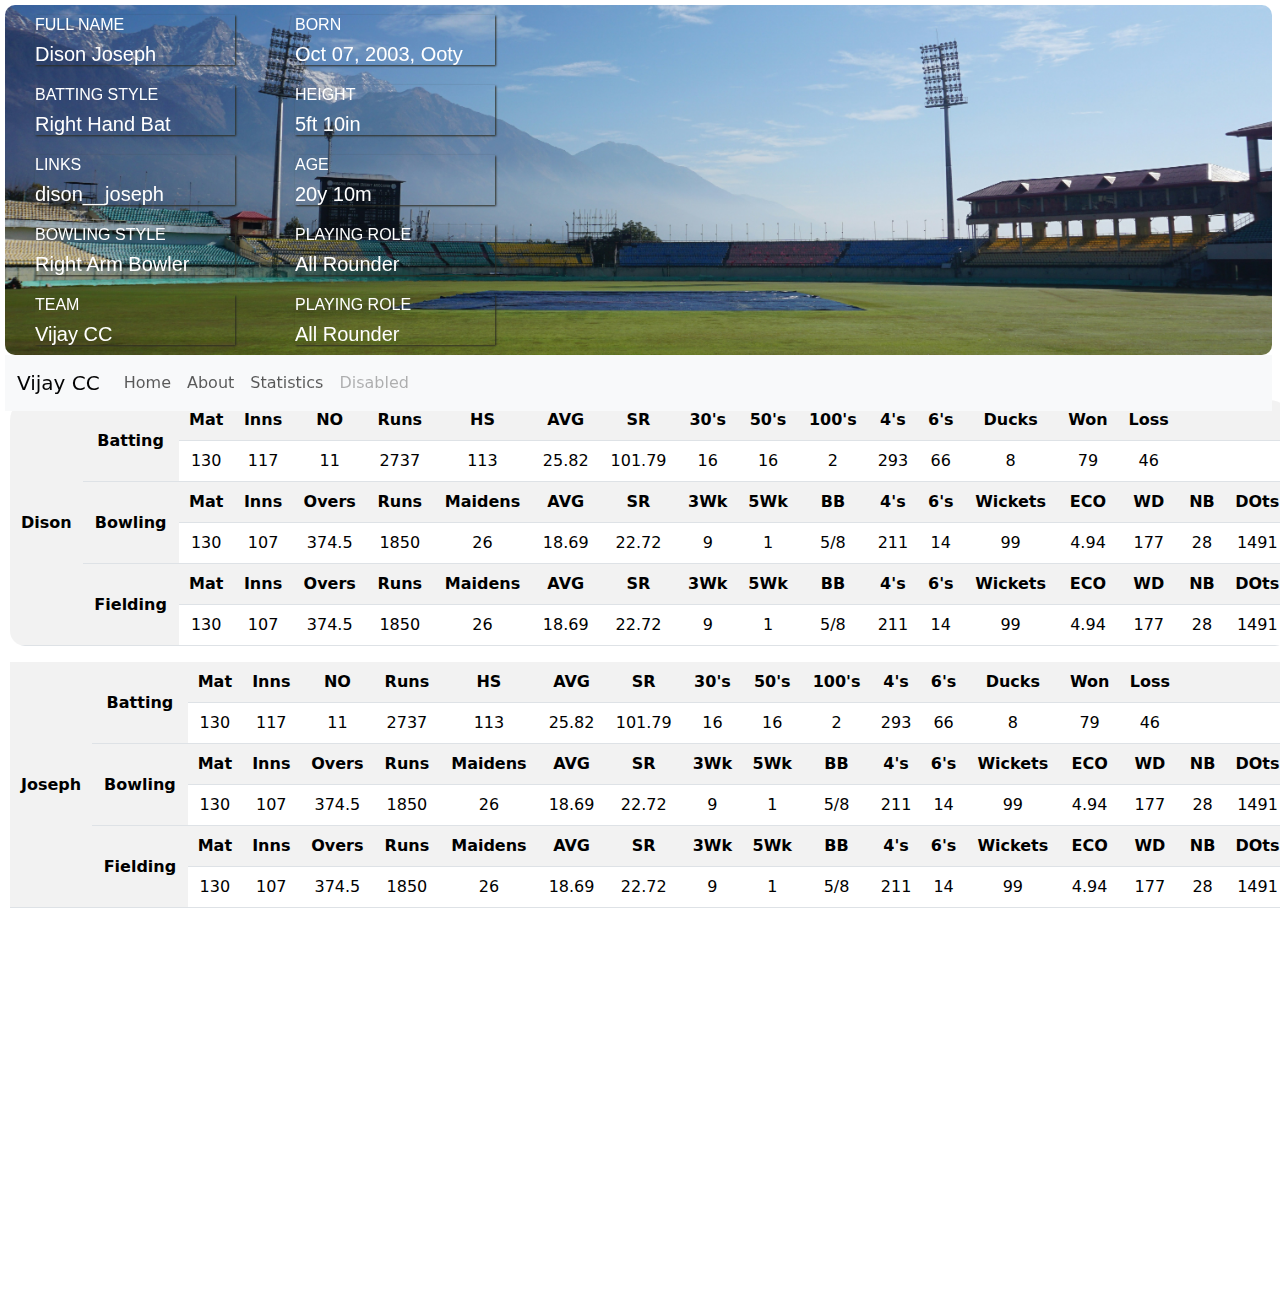
<file: Projects/Project 1/index.html>
<!DOCTYPE html>
<html lang="en">
<head>
    <meta charset="UTF-8">
    <meta name="viewport" content="width=device-width, initial-scale=1.0">
    <title>Document</title>
    <link href="https://cdn.jsdelivr.net/npm/bootstrap@5.3.3/dist/css/bootstrap.min.css" rel="stylesheet" integrity="sha384-QWTKZyjpPEjISv5WaRU9OFeRpok6YctnYmDr5pNlyT2bRjXh0JMhjY6hW+ALEwIH" crossorigin="anonymous">
    <link rel="stylesheet" href="style.css">
</head>
<body>
    <div class="container-lz">
        <div class="bg-color-light topTable">
    <div class="top">
        <!-- <div class="profile">
        <img src="images/316486.jpg" alt="">
        </div> -->
        <!-- <div class="logo">
            <img src="images/316486.jpg" alt="Cricket Stadium">
        </div> -->
        <div class="overview container-lz">
            <div class="overview_det l1">
                <h6>FULL NAME</h6>
                <h5 class="bold">Dison Joseph</h5>
            </div>
            <div class="overview_det l2">
                <h6>BORN</h6>
                <h5 class="bold">Oct 07, 2003, Ooty</h5>
            </div>
            <div class="overview_det l3">
                <h6>BATTING STYLE</h6>
                <h5>Right Hand Bat</h5>
            </div>
            <div class="overview_det l4">
                <h6>HEIGHT</h6>
                <h5>5ft 10in</h5>
            </div>
            <div class="overview_det l5">
                <h6>LINKS</h6>
                <h5><a href="">dison__joseph</a></h5>
            </div>
            <div class="overview_det l6">
                <h6>AGE</h6>
                <h5>20y 10m</h5>
            </div>
            <div class="overview_det l7">
                <h6>BOWLING STYLE</h6>
                <h5>Right Arm Bowler</h5>
            </div>
            <div class="overview_det l8">
                <h6>PLAYING ROLE</h6>
                <h5>All Rounder</h5>
            </div>
            <div class="overview_det l9">
                <h6>TEAM</h6>
                <H5><a href="">Vijay CC</a></H5>
            </div>
            <div class="overview_det l10">
                <h6>PLAYING ROLE</h6>
                <h5>All Rounder</h5>
            </div>
        </div>
        

        <nav class="navbar navbar-expand-lg bg-body-tertiary">
            <div class="container-fluid">
              <a class="navbar-brand" href="#">Vijay CC</a>
              <button class="navbar-toggler" type="button" data-bs-toggle="collapse" data-bs-target="#navbarNav" aria-controls="navbarNav" aria-expanded="false" aria-label="Toggle navigation">
                <span class="navbar-toggler-icon"></span>
              </button>
              <div class="collapse navbar-collapse" id="navbarNav">
                <ul class="navbar-nav">
                  <li class="nav-item">
                    <a class="nav-link " aria-current="page" href="index.html">Home</a>
                  </li>
                  <li class="nav-item">
                    <a class="nav-link" href="index.html">About</a>
                  </li>
                  <li class="nav-item">
                    <a class="nav-link" href="index.html">Statistics</a>
                  </li>
                  <li class="nav-item">
                    <a class="nav-link disabled" aria-disabled="true">Disabled</a>
                  </li>
                </ul>
              </div>
            </div>
          </nav>
          <!-- <div class="logo">
            <img src="images/316486.jpg" alt="Cricket Stadium">
        </div> -->

<!-- 
                <div class="Navbar_">
                    <ul class="">
                        <li class="">Home</li>
                        <li class="">About</li>
                        <li class="">Statistics</li>
                    </ul>
                </div> -->
            
    </div></div>
    <!--  -->
    <div class="stats table-resposive">
        <table class="table table-striped table-hover align-middle custom-rounded table-resposive">
            <tr class="table_row"><th rowspan="6">Dison</th><th rowspan="2">Batting</th><th>Mat</th><th>Inns</th><th>NO</th><th>Runs</th><th>HS</th><th>AVG</th><th>SR</th><th>30's</th><th>50's</th><th>100's</th><th>4's</th><th>6's</th><th>Ducks</th><th>Won</th><th>Loss</th><th></th><th></th></tr>
            <tr><td>130</td><td>117</td><td>11</td><td>2737</td><td>113</td><td>25.82</td><td>101.79</td><td>16</td><td>16</td><td>2</td><td>293</td><td>66</td><td>8</td><td>79</td><td>46</td><td></td><td></td></tr>
            <tr><th rowspan="2">Bowling</th><th>Mat</th><th>Inns</th><th>Overs</th><th>Runs</th><th>Maidens</th><th>AVG</th><th>SR</th><th>3Wk</th><th>5Wk</th><th>BB</th><th>4's</th><th>6's</th><th>Wickets</th><th>ECO</th><th>WD</th><th>NB</th><th>DOts</th></tr>
            <tr><td>130</td><td>107</td><td>374.5</td><td>1850</td><td>26</td><td>18.69</td><td>22.72</td><td>9</td><td>1</td><td>5/8</td><td>211</td><td>14</td><td>99</td><td>4.94</td><td>177</td><td>28</td><td>1491</td></tr>
            <tr><th rowspan="2">Fielding</th><th>Mat</th><th>Inns</th><th>Overs</th><th>Runs</th><th>Maidens</th><th>AVG</th><th>SR</th><th>3Wk</th><th>5Wk</th><th>BB</th><th>4's</th><th>6's</th><th>Wickets</th><th>ECO</th><th>WD</th><th>NB</th><th>DOts</th></tr>
            <tr><td>130</td><td>107</td><td>374.5</td><td>1850</td><td>26</td><td>18.69</td><td>22.72</td><td>9</td><td>1</td><td>5/8</td><td>211</td><td>14</td><td>99</td><td>4.94</td><td>177</td><td>28</td><td>1491</td></tr>
        </table>
            <table class="table table-striped table-hover align-middle rounded table-resposive">
                <tr class="table_row"><th rowspan="6">Joseph</th><th rowspan="2">Batting</th><th>Mat</th><th>Inns</th><th>NO</th><th>Runs</th><th>HS</th><th>AVG</th><th>SR</th><th>30's</th><th>50's</th><th>100's</th><th>4's</th><th>6's</th><th>Ducks</th><th>Won</th><th>Loss</th><th></th><th></th></tr>
                <tr><td>130</td><td>117</td><td>11</td><td>2737</td><td>113</td><td>25.82</td><td>101.79</td><td>16</td><td>16</td><td>2</td><td>293</td><td>66</td><td>8</td><td>79</td><td>46</td><td></td><td></td></tr>
                <tr><th rowspan="2">Bowling</th><th>Mat</th><th>Inns</th><th>Overs</th><th>Runs</th><th>Maidens</th><th>AVG</th><th>SR</th><th>3Wk</th><th>5Wk</th><th>BB</th><th>4's</th><th>6's</th><th>Wickets</th><th>ECO</th><th>WD</th><th>NB</th><th>DOts</th></tr>
                <tr><td>130</td><td>107</td><td>374.5</td><td>1850</td><td>26</td><td>18.69</td><td>22.72</td><td>9</td><td>1</td><td>5/8</td><td>211</td><td>14</td><td>99</td><td>4.94</td><td>177</td><td>28</td><td>1491</td></tr>
                <tr><th rowspan="2">Fielding</th><th>Mat</th><th>Inns</th><th>Overs</th><th>Runs</th><th>Maidens</th><th>AVG</th><th>SR</th><th>3Wk</th><th>5Wk</th><th>BB</th><th>4's</th><th>6's</th><th>Wickets</th><th>ECO</th><th>WD</th><th>NB</th><th>DOts</th></tr>
            <tr><td>130</td><td>107</td><td>374.5</td><td>1850</td><td>26</td><td>18.69</td><td>22.72</td><td>9</td><td>1</td><td>5/8</td><td>211</td><td>14</td><td>99</td><td>4.94</td><td>177</td><td>28</td><td>1491</td></tr>
            </table>
    </div>
        </div>
</body>
</html>
</file>
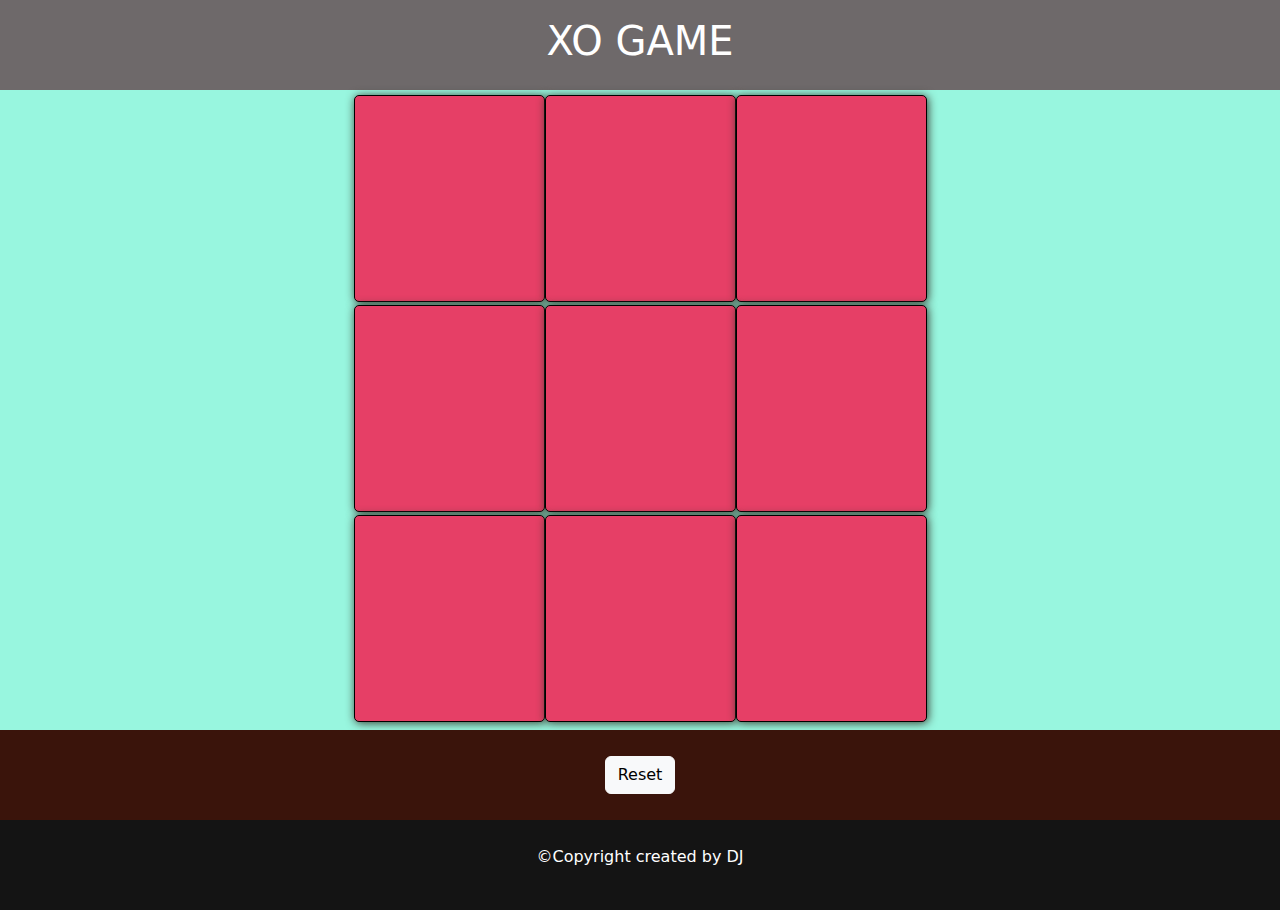
<file: Projects/Project 2/Resources/index.html>
<!DOCTYPE html>
<html lang="en">
<head>
    <meta charset="UTF-8">
    <meta name="viewport" content="width=device-width, initial-scale=1.0">
    <title>Document</title>
    <link href="https://cdn.jsdelivr.net/npm/bootstrap@5.3.3/dist/css/bootstrap.min.css" rel="stylesheet" integrity="sha384-QWTKZyjpPEjISv5WaRU9OFeRpok6YctnYmDr5pNlyT2bRjXh0JMhjY6hW+ALEwIH" crossorigin="anonymous">
    <script src="script.js"></script>
    <link rel="stylesheet" href="style.css">
</head>
<body>
    <div class="container-1"> <h1>XO GAME</h1> </div>
    <div class="gap">
        <!-- <div class="geeks"></div> -->
    <div class="container-2">
     <div class="b1" id="b1" onclick="choose(this)"></div>
     <div class="b2" id="b2" onclick="choose(this)"></div>
     <div class="b3" id="b3" onclick="choose(this)"></div>
     <div class="b4" id="b4" onclick="choose(this)"></div>
     <div class="b5" id="b5" onclick="choose(this)"></div>
     <div class="b6" id="b6" onclick="choose(this)"></div>
     <div class="b7" id="b7" onclick="choose(this)"></div>
    <div class="b8" id="b8" onclick="choose(this)"></div>
    <div class="b9" id="b9" onclick="choose(this)"></div>
    </div></div>
    <div class="container-3"><button type="button" class="btn btn-light" onclick="reset()"> Reset</button> </div>
    <div class="container-4"> <p>&copy;Copyright created by DJ</p> </div>
</body>
</html>
</file>
<file: Projects/Project 1/style.css>
body{
    display: grid;
    grid-template-columns: 100vh ;
    grid-template-rows: 2fr 3fr;
    grid-template-areas: 
    "n"
    "m";
    gap: 1px;
}
.topTable{
    
}
.top{
    background-color: white;
    grid-area: n;
    height: 350px;
    /* border: 1px solid red; */
    margin: 5px;
    border-radius: 10px;
    display: flex;
    flex-direction: column;
    background-image: url(images/Cricket\ background.jpg);
    background-position: center;
    background-repeat: no-repeat;
    background-size: cover;
    opacity: 0.99;
    position: fixed;
    z-index: 3;
    width: 99%;
}
.top img{
    width: 100%;
    height: 320px;
    object-fit: cover;
    object-position: center;
    display: block;
}
.stats{
    position: absolute;
    top: 390px;
    grid-area: m;
    /* border: 1px solid red; */
    border-radius: 20px;
    margin: 10px;
    /* background-color: #f2f2f2; */
    height: 100vh;
    z-index: 2;
    width: 100%;
    overflow: hidden;
}
table{
    /* margin: 20px 0 20px 0; */
    
}
.table td:hover{
    border-radius: 10px;
    background-color: bisque;
    -ms-transform: scale(1.5); /* IE 9 */
    -webkit-transform: scale(1.5); /* Safari 3-8 */
    transform: scale(1.5);
}
td,th{
    text-align: center;
    align-items: center;
}
.navbar{
    margin-top: auto;
}
table.custom-rounded {
    border-collapse: separate;
    border-spacing: 0;
    /* border: 1px solid #dee2e6; */
    border-radius: 15px;
    overflow: hidden;
}
.image-container {
    width: 100%;  /* Set the desired width */
    height: 350px;  /* Set the desired height */
    overflow: hidden;  /* Hide any overflow */
    position: relative;
}
/* .image-container img{
    width: 100%;
    height: 100%;
    object-fit: cover;
    object-position: center;
    display: block;
}
img{

    background:rgba(0, 0, 0, 0.7)url(images/Cricket\ background.jpg);
    background-size: cover;
    background-blend-mode: darken;
} */
.overview {
    display: flex;
    flex-wrap: wrap;
    gap: 20px;
    padding: 10px;
    /* column-gap: 40px; */
    /* display: grid;
    grid-template-columns: 1fr 1fr;
    grid-template-rows: 340px;
    grid-template-areas: 
    "l m"
    "q m"
    "l m"
    "l m"; */
    /* flex-basis: 100%; */
    width: 60%;
    color: white;
    /* border: 1px solid red; */
}
.overview div{
    box-shadow: 1px 1px 2px rgb(42, 42, 31);
    flex-basis: 100;
    width: 200px;
    height: 50px;
    /* border: 1px solid; */
    margin: 0 20px 0 20px;
}
.overview h5,h5{
    
}
@media(max-width:1015px){
    .overview{
        /* display: flex;
    flex-wrap: wrap; */
    /* gap: 10px; */
    /* column-gap: 40px;
    /* display: grid;
    grid-template-columns: 1fr 1fr;
    grid-template-rows: 340px;
    grid-template-areas: 
    "l m"
    "q m"
    "l m"
    "l m"; */
    /* flex-basis: 100%; */
    /* justify-content: center; */
    /* align-items: center; */
    width: 100%;
    color: white;
    /* border: 1px solid red; */
    
    }
    .overview div{
        /* flex-grow: 1; */
        /* flex-basis: 100; */
        width: 200px;
        /* height: 20px; */
        /* border: 1px solid; */
        /* margin: 0 20px 0 20px; */
    }

}
/* .logo{
    position: relative;
    left: 50%;
} */

/* }
.l1{
    grid-area: l;
    height: 30px;
}
.l2{
    grid-area: l;
    height: 30px;
}
.l3{
    grid-area: q;
    height: 30px;
}
.l4{
    grid-area: l;
    height: 30px;
}
.l5{
    grid-area: m;
    height: 30px;
}
.l6{
    grid-area: m;
    height: 30px;
}
.l7{
    grid-area: m;
    height: 30px;
}
.l8{
    grid-area: m;
    height: 30px;
}
.l9{
    grid-area: m;
    height: 30px;
}
.l10{
    grid-area: m;
    height: 30px;
} */
.overview_det{
    font-family: 'Trebuchet MS', 'Lucida Sans Unicode', 'Lucida Grande', 'Lucida Sans', Arial, sans-serif;
    margin: 10px;
}
a{
    text-decoration: none;
    color: white;
}
.navbar{
    position: sticky;
    top:10;
}
.nav-link:hover{
    color: aqua;
}
.profile{
    width: 50px;
    height: 50px;
}


/* table.custom-rounded th,
table.custom-rounded td {
    border: 1px solid #dee2e6;
} */

/* .Navbar_{
    display: flex;
    align-items: end;
    width: 100%;
    background-color: bisque;
    height: 45px;
    
}
li{

    background-color: brown;
}
ul{
    display: flex;
    list-style: none;
} */
</file>
<file: Projects/Project 2/Resources/style.css>
*{
    margin: 0;
}
body{
    display: flex;
    flex-direction: column;
    align-items: center;
    background-color: #98f6df;
}
.gap{
    margin: 5px;
}
.container-2{
    display: grid;
    grid-template-columns: repeat(3, 1fr);
    grid-template-rows: repeat(3, 1fr);
    grid-template-areas: 
    "n n1 n2"
    "n3 n4 n5"
    "n6 n7 n8";
    /* row-gap: 0; */
    
    width: 40vw;
    height: 70vh;
    justify-content: center;
    
}
@media(max-width:575px){
    .container-2{
        width:100vw ;
    }
}

.container-2 div{
    border: 0.5px solid black;
    border-radius: 5px;
    box-shadow: 1px 1px 10px rgb(53, 53, 40);
}
.container-2 div:hover{
    background-color: #d42a5b;
}
.b1{
    grid-area: n;
    background-color: #e63f66;
    width: 191px;
    height:23vh;
    display: flex;
    justify-content: center;
    align-items: center;
    font-size: 60px;
}
.b2{
    grid-area: n1;
    background-color: #e63f66;
    width: 191px;
    height:23vh;
    display: flex;
    justify-content: center;
    align-items: center;
    font-size: 60px;
}
.b3{
    grid-area: n2;
    background-color: #e63f66;
    width: 191px;
    height:23vh;
    display: flex;
    justify-content: center;
    align-items: center;
    font-size: 60px;
}
.b4{
    grid-area: n3;
    background-color: #e63f66;
    width: 191px;
    height:23vh;
    display: flex;
    justify-content: center;
    align-items: center;
    font-size: 60px;
}
.b5{
    grid-area: n4;
    background-color: #e63f66;
    width: 191px;
    height:23vh;
    display: flex;
    justify-content: center;
    align-items: center;
    font-size: 60px;
}
.b6{
    grid-area: n5;
    background-color: #e63f66;
    width: 191px;
    height:23vh;
    display: flex;
    justify-content: center;
    align-items: center;
    font-size: 60px;
}
.b7{
    grid-area: n6;
    background-color: #e63f66;
    width: 191px;
    height:23vh;
    display: flex;
    justify-content: center;
    align-items: center;
    font-size: 60px;
}
.b8{
    grid-area: n7;
    background-color: #e63f66;
    width: 191px;
    height:23vh;
    display: flex;
    justify-content: center;
    align-items: center;
    font-size: 60px;
}
.btn-light:hover{
    background-color:#d42a5b ;
    color: white;
}
.b9{
    grid-area: n8;
    background-color: #e63f66;
    width: 191px;
    height:23vh;
    display: flex;
    justify-content: center;
    align-items: center;
    font-size: 60px;
}
.container-1{
    width: 100vw;
    height: 10vh;
    background-color: #6e696a;
    color: white;
    display: flex;
    justify-content: center;
    align-items: center;
}
.container-3{
    width: 100vw;
    height: 10vh;
    background-color: #3a140b;
    display: flex;
    justify-content: center;
    align-items: center;
}
.container-4{
    width: 100vw;
    height: 10vh;
    background-color: #141414;
    color: white;
    display: flex;
    justify-content: center;
    align-items: center;
}
.geeks { 
    width: 410px; 
    height: 2px; 
    background: #fff; 
    position: absolute; 
    top: 22.3%;
    left: 50%; 
    transform: translate(-50%, -50%); 
}
@keyframes animate { 
    0% { 
        left: 0; 
    } 

    50% { 
        left: 100%; 
    } 

    0% { 
        left: 0; 
    } 
}
</file>
